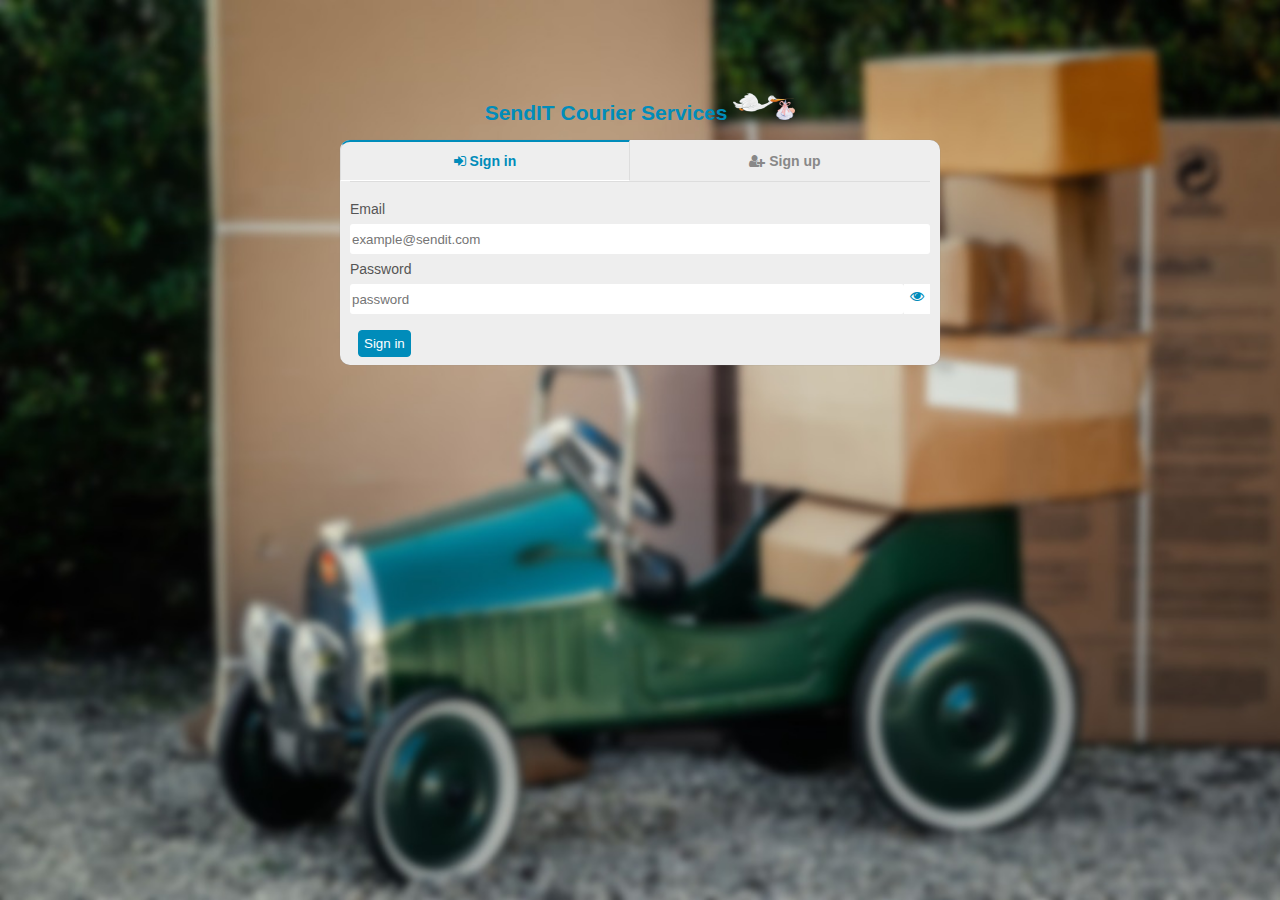
<file: index.html>
<!DOCTYPE html>
<html>

<head>
    <meta charset="UTF-8" name="viewport" content="width=device-width, initial-scale=1.0">
    <title>SendIT</title>
    <link rel="icon" href="assets/title.jpeg" type="image/x-icon">
    <link rel="stylesheet" href="src/styles/index.css" type="text/css">
    <link rel="stylesheet" href="https://cdnjs.cloudflare.com/ajax/libs/font-awesome/4.7.0/css/font-awesome.min.css"
        type="text/css">
    <script src="src/actions/index.js"></script>
    <script src="src/actions/sign_up.js"></script>
    <script src="src/actions/sign_in.js"></script>
</head>

<body>
    <div class="index-container">
        <h2 class="header-section">
            SendIT Courier Services
            <img class="send-it-image" src="assets/baby.png">
        </h2>
        <div class="form_wrapper">
            <input id="tab1" type="radio" name="tabs" checked>
            <label for="tab1" id="tab-label1">
                <i class="fa fa-sign-in"></i>
                Sign in
            </label>

            <input id="tab2" type="radio" name="tabs">
            <label for="tab2" id="tab-label2">
                <i class="fa fa-user-plus"></i>
                Sign up
            </label>

            <section id="content1">
                <form onSubmit="signIn();">
                    <div class="input-container">
                        <label id="userLabel">Email</label>
                        <input type="text" onkeydown="clearErrorMessage(event);" placeholder="example@sendit.com" id="user_email" required/>
                    </div>
                    <div class="input-container">
                        <label id="userPassword">Password</label>
                        <div class="password-field-wrapper">
                            <input type="password" onkeydown="clearErrorMessage(event);" placeholder="password" id="sign_in_password" required/>
                            <span id="password-visible" onClick="showPassword()"><i class="fa fa-eye"></i></span>
                        </div>
                    </div>
                    <div id='error_handle'></div>
                    <div class="login_div">
                        <input type="submit" value="Sign in" id="login" />
                    </div>
                </form>
            </section>
            <section id="content2">
                <form onSubmit="registerUser();">
                    <div class="input-container">
                        <label id="userLabel1">Username</label>
                        <input type="text" placeholder="username" id="registerUserName" required />
                    </div>
                    <div class="input-container">
                        <label id="emailLabel">Email</label>
                        <input type="email" placeholder="johndoe@gmail.com" id="registerEmail" required />
                    </div>
                    <div class="input-container">
                        <label id="userPassword1">Password</label>
                        <input type="password" placeholder="Password" id="registerPassword1" required />
                    </div>
                    <div class="input-container">
                        <label id="userPassword2">Password again</label>
                        <input type="password" placeholder="confirm password" id="registerPassword2" required />
                    </div>
                    <div id='error_handle_sign_up'></div>
                    <div class="signup_div">
                        <input type="submit" value="sign up" id="signup"/>
                    </div>
                </form>
            </section>
        </div>
    </div>
    <div id="myModal" class="modal">
    <div class="modal-content">
        <p>Successfully logged in</p>
    </div>

    </div>
</body>

</html>
</file>
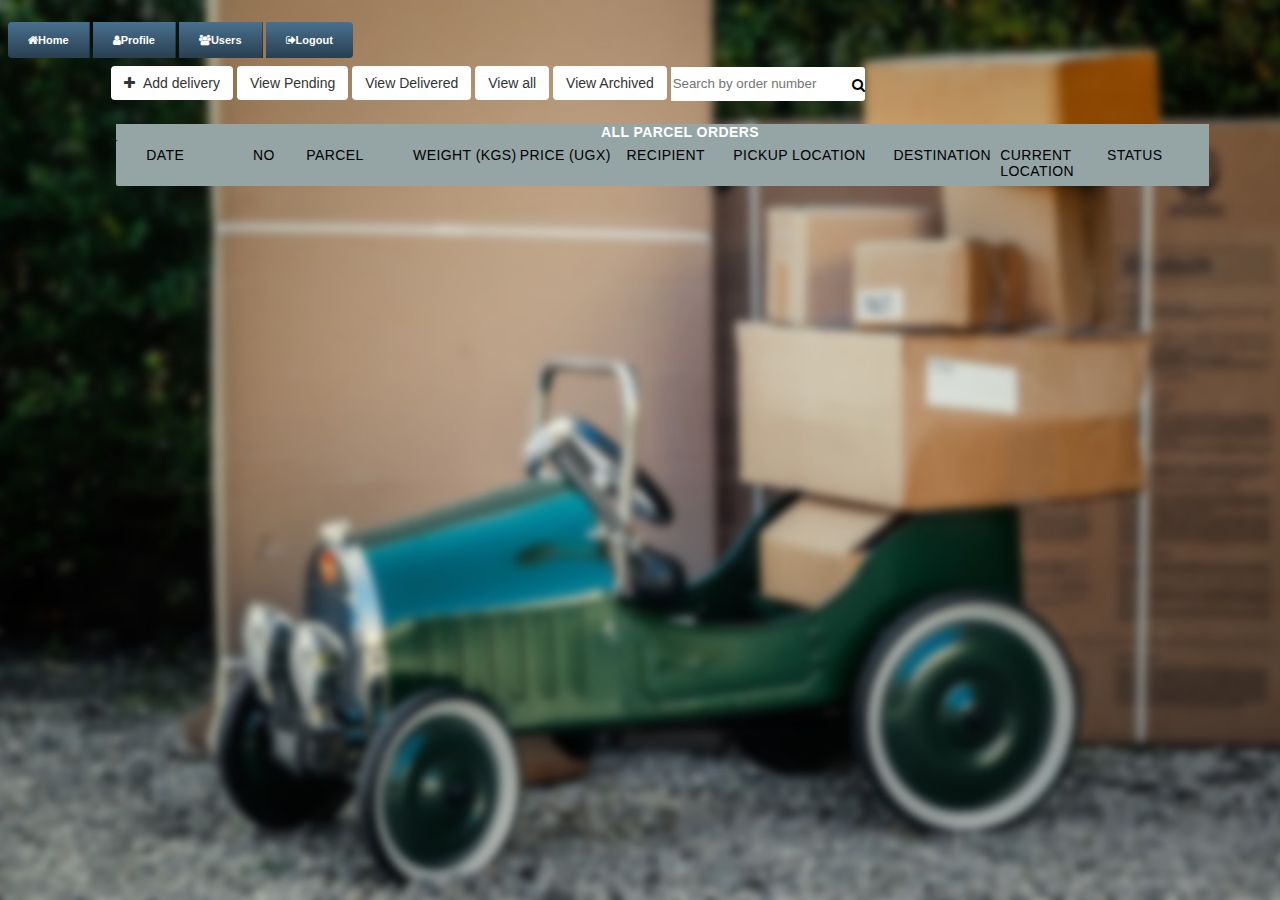
<file: src/components/admin_all_orders.html>
<!DOCTYPE html>
<html>

<head>
    <meta charset="UTF-8" name="viewport" content="width=device-width, initial-scale=1.0">
    <title>SendIT</title>
    <link rel="icon" href="../../assets/title.jpeg" type="image/x-icon">
    <link rel="stylesheet" href="../styles/home-page.css" type="text/css">
    <script src="../actions/home-page.js"></script>
    <script src="../actions/user/create_delivery.js"></script>
    <script src="../actions/admin_home.js"></script>
    <script src="../actions/user/display_orders.js"></script>
    <link rel="stylesheet" href="https://cdnjs.cloudflare.com/ajax/libs/font-awesome/4.7.0/css/font-awesome.min.css"
        type="text/css">
</head>

<body onload="show_orders()">
    <nav class="navigation">
        <ul>
            <li><a href="admin_home.html"><i class="fa fa-home"></i>Home</a></li>
            <li><a href="#" onClick="showProfile()"><i class="fa fa-user"></i>Profile</a></li>
            <li><a href="admin_manage_users.html"><i class="fa fa-users"></i>Users</a></li>
            <li><a href="../../index.html"><i class="fa fa-sign-out"></i>Logout</a></li>
        </ul>
    </nav>
    <div class="body-wrapper">
    <aside class="side-panel">
        <div class="card">
            <img src="../../assets/avatar.png" alt="Avatar" style="width: 70%">
            <div class="container">
                <h4><b>Admin here</b></h4>
                <div>Delivered orders: 8</div>
                <br />
                <div>Pending orders: 3 </div>
            </div>
        </div>
    </aside>
    <div class="home-container">
        <div class="deliveries-container">
            <li class="table-header-top">
                <button id="create-delivery" onClick="showModal()"><i class="fa fa-plus"></i> &nbsp;Add delivery</button>
                <button id="view-delivered" onClick="navigateToPendingOrders()">View Pending</button>
                <button id="view-delivered" onClick="navigateToDeliveredOrders()">View Delivered</button>
                <button id="view-all" onClick="navigateToAllOrders()">View all</button>
                <button id="view-archived" onClick="navigateArchivedOrders()">View Archived</button>
                <div class="search_box">
                    <input oninput="handleSearch(event);" type="search" id="mySearch" name="q"
                    placeholder="Search by order number">
                    <i class="fa fa-search"></i>
                </div>
            </li>
            <div class="scroller">
            <ul class="deliveries">
                <li class="table-header-extend">
                    <span class="table-title">All parcel orders</span>
                </li>
                <li class="table-header">
                    <div class="col col-0">Date</div>
                    <div class="col col-1">No</div>
                    <div class="col col-2">Parcel </div>
                    <div class="col col-3">Weight (kgs)</div>
                    <div class="col col-4">Price (UGX)</div>
                    <div class="col col-5">Recipient</div>
                    <div class="col col-6">Pickup location</div>
                    <div class="col col-7">Destination</div>
                    <div class="col col-8">Current location</div>
                    <div class="col col-9">Status</div>
                </li>
            </ul>
            </div>
        </div>
        </div>
        <div id="myModal" class="modal">
            <div class="modal-content">
                <div class="modal-header">
                    <span class="close" onClick="closeModal()">&times;</span>
                    <h3>Create a delivery parcel order </h3>
                </div>
                <section class="modal-body">
                    <form onsubmit="closeModal()">
                        <div class="input-container">
                            <label class="input-label">Parcel Number</label>
                            <input type="text" id="orderId" disabled readonly/>
                        </div>
                        <div class="input-container">
                            <label class="input-label">Parcel item</label>
                            <input type="text" id="item" placeholder="Item to deliver e.g Book" />
                        </div>
                        <div class="input-container">
                            <label class="input-label">Weight (kg)</label>
                            <input onChange="computePrice(event)" type="number" value="1" id="weight" />
                        </div>
                        <div class="input-container">
                            <label class="input-label">Price (ugx)</label>
                            <input type="number" placeholder="Estimate cost" id="price" readonly disabled />
                        </div>
                        <div class="input-container">
                            <label class="input-label">Recipient</label>
                            <input type="text" placeholder="Person to recieve the delivery" id="recipient" />
                        </div>
                        <div class="input-container">
                            <label class="input-label">Pickup location</label>
                            <input type="text" placeholder="Pickup location" id="pickuplocation" />
                        </div>
                        <div class="input-container">
                            <label class="input-label">Destination</label>
                            <input type="text" placeholder="Destination" id="destination" />
                        </div>
                        <div class="input-container">
                            <label class="input-label">Current location</label>
                            <input type="text" placeholder="Current location" id="currentlocation" />
                        </div>
                        <div class="input-container">
                            <label class="input-label">Status</label>
                            <input type="text" placeholder="Status" id="status" />
                        </div>
                        <div class="button-wrapper">
                            <input type="submit" value="Save" onClick="create_order()" id="submit" />
                            <input type="button" onClick="closeModal()" value="Cancel" id="Cancel" />
                        </div>
                    </form>
                </section>
            </div>
        </div>
    </div>

</body>

</html>
</file>
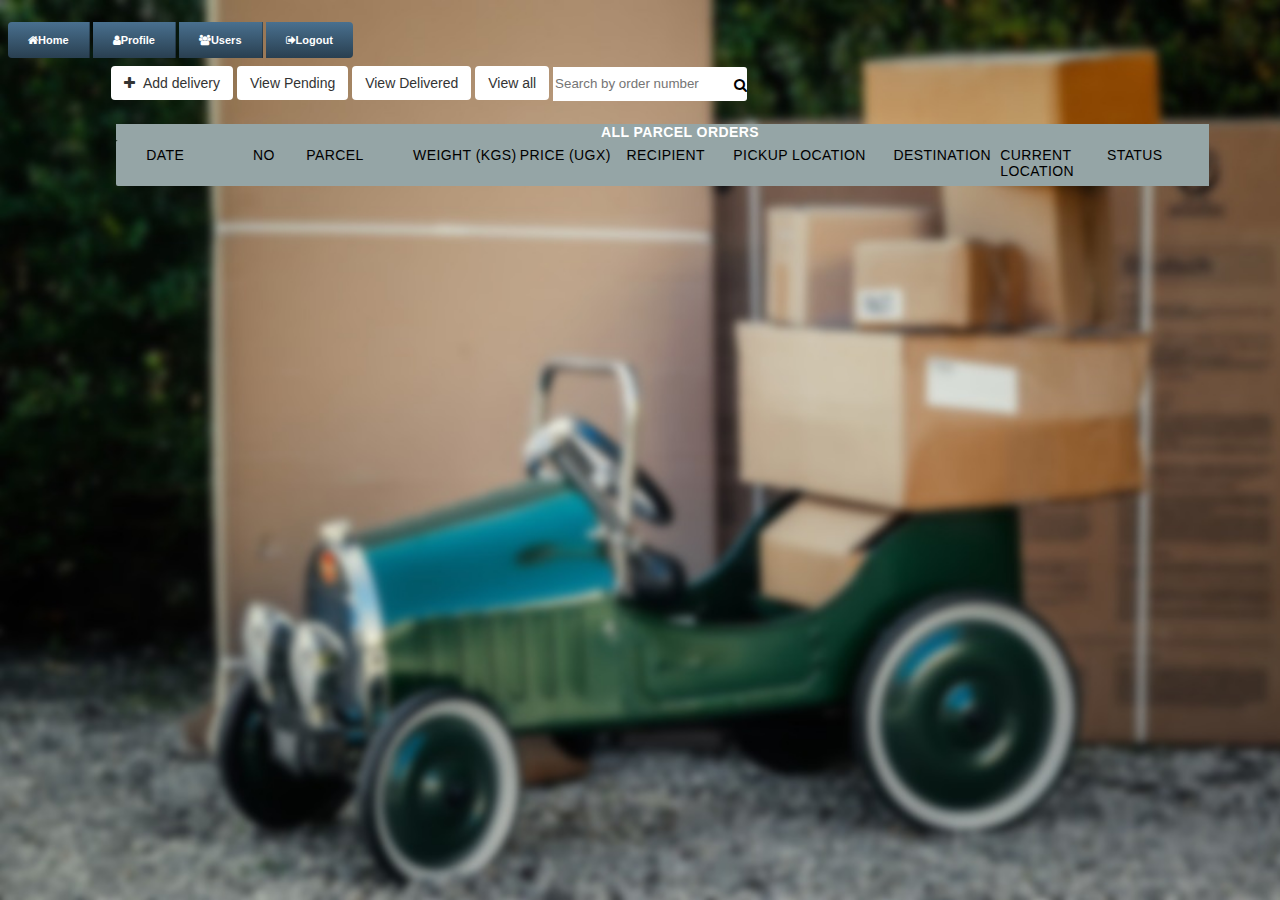
<file: src/components/admin_archive.html>
<!DOCTYPE html>
<html>

<head>
    <meta charset="UTF-8" name="viewport" content="width=device-width, initial-scale=1.0">
    <title>SendIT</title>
    <link rel="icon" href="../../assets/title.jpeg" type="image/x-icon">
    <link rel="stylesheet" href="../styles/home-page.css" type="text/css">
    <script src="../actions/home-page.js"></script>
    <script src="../actions/user/create_delivery.js"></script>
    <script src="../actions/admin_home.js"></script>
    <script src="../actions/admin/display_archived_orders.js"></script>
    <script src="../actions/user/display_orders.js"></script>
    <link rel="stylesheet" href="https://cdnjs.cloudflare.com/ajax/libs/font-awesome/4.7.0/css/font-awesome.min.css"
        type="text/css">
</head>

<body onload="showArchivedOrders()">
    <nav class="navigation">
        <ul>
            <li><a href="admin_home.html"><i class="fa fa-home"></i>Home</a></li>
            <li><a href="#" onClick="showProfile()"><i class="fa fa-user"></i>Profile</a></li>
            <li><a href="admin_manage_users.html"><i class="fa fa-users"></i>Users</a></li>
            <li><a href="../../index.html"><i class="fa fa-sign-out"></i>Logout</a></li>
        </ul>
    </nav>
    <div class="body-wrapper">
    <aside class="side-panel">
        <div class="card">
            <img src="../../assets/avatar.png" alt="Avatar" style="width: 70%">
            <div class="container">
                <h4><b>Admin here</b></h4>
                <div>Delivered orders: 8</div>
                <br />
                <div>Pending orders: 3 </div>
            </div>
        </div>
    </aside>
    <div class="home-container">
        <div class="deliveries-container">
            <li class="table-header-top">
                <button id="create-delivery" onClick="showModal()"><i class="fa fa-plus"></i> &nbsp;Add delivery</button>
                <button id="view-delivered" onClick="navigateToPendingOrders()">View Pending</button>
                <button id="view-delivered" onClick="navigateToDeliveredOrders()">View Delivered</button>
                <button id="view-all" onClick="navigateToAllOrders()">View all</button>
                <div class="search_box">
                    <input oninput="handleSearch(event);" type="search" id="mySearch" name="q"
                    placeholder="Search by order number">
                    <i class="fa fa-search"></i>
                </div>
            </li>
            <div class="scroller">
            <ul class="deliveries">
                <li class="table-header-extend">
                    <span class="table-title">All parcel orders</span>
                </li>
                <li class="table-header">
                    <div class="col col-0">Date</div>
                    <div class="col col-1">No</div>
                    <div class="col col-2">Parcel </div>
                    <div class="col col-3">Weight (kgs)</div>
                    <div class="col col-4">Price (UGX)</div>
                    <div class="col col-5">Recipient</div>
                    <div class="col col-6">Pickup location</div>
                    <div class="col col-7">Destination</div>
                    <div class="col col-8">Current location</div>
                    <div class="col col-9">Status</div>
                </li>
            </ul>
            </div>
        </div>
        </div>
        <div id="myModal" class="modal">
            <div class="modal-content">
                <div class="modal-header">
                    <span class="close" onClick="closeModal()">&times;</span>
                    <h3>Create a delivery parcel order </h3>
                </div>
                <section class="modal-body">
                    <form onsubmit="closeModal()">
                        <div class="input-container">
                            <label class="input-label">Parcel Number</label>
                            <input type="text" id="orderId" disabled readonly/>
                        </div>
                        <div class="input-container">
                            <label class="input-label">Parcel item</label>
                            <input type="text" id="item" placeholder="Item to deliver e.g Book" />
                        </div>
                        <div class="input-container">
                            <label class="input-label">Weight (kg)</label>
                            <input onChange="computePrice(event)" type="number" value="1" id="weight" />
                        </div>
                        <div class="input-container">
                            <label class="input-label">Price (ugx)</label>
                            <input type="number" placeholder="Estimate cost" id="price" readonly disabled />
                        </div>
                        <div class="input-container">
                            <label class="input-label">Recipient</label>
                            <input type="text" placeholder="Person to recieve the delivery" id="recipient" />
                        </div>
                        <div class="input-container">
                            <label class="input-label">Pickup location</label>
                            <input type="text" placeholder="Pickup location" id="pickuplocation" />
                        </div>
                        <div class="input-container">
                            <label class="input-label">Destination</label>
                            <input type="text" placeholder="Destination" id="destination" />
                        </div>
                        <div class="input-container">
                            <label class="input-label">Current location</label>
                            <input type="text" placeholder="Current location" id="currentlocation" />
                        </div>
                        <div class="input-container">
                            <label class="input-label">Status</label>
                            <input type="text" placeholder="Status" id="status" />
                        </div>
                        <div class="button-wrapper">
                            <input type="submit" value="Save" onClick="create_order()" id="submit" />
                            <input type="button" onClick="closeModal()" value="Cancel" id="Cancel" />
                        </div>
                    </form>
                </section>
            </div>
        </div>
    </div>

</body>

</html>
</file>
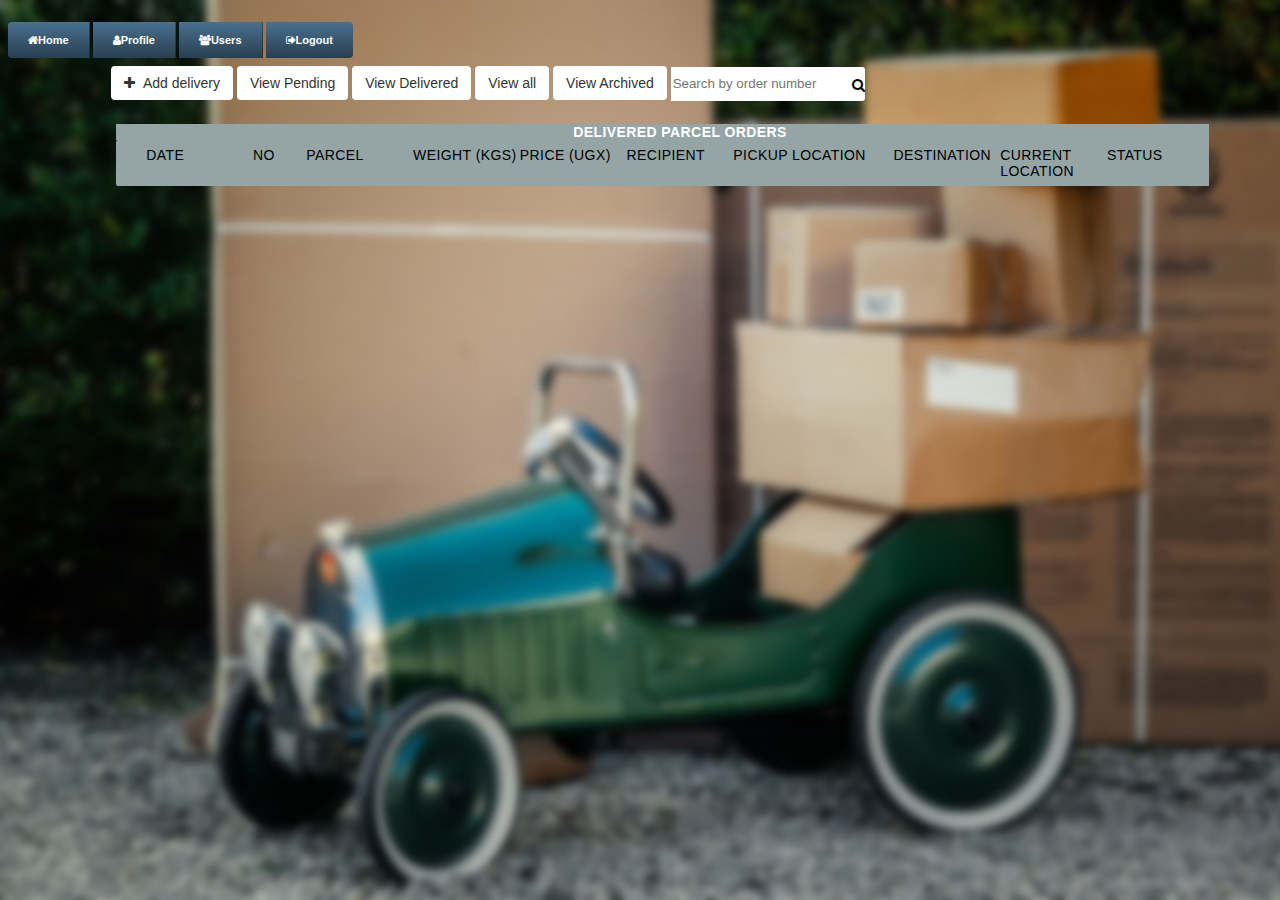
<file: src/components/admin_delivered.html>
<!DOCTYPE html>
<html>

<head>
    <meta charset="UTF-8" name="viewport" content="width=device-width, initial-scale=1.0">
    <title>SendIT</title>
    <link rel="icon" href="../../assets/title.jpeg" type="image/x-icon">
    <link rel="stylesheet" href="../styles/home-page.css" type="text/css">
    <script src="../actions/home-page.js"></script>
    <script src="../actions/user/create_delivery.js"></script>
    <script src="../actions/admin_home.js"></script>
    <script src="../actions/user/display_orders.js"></script>
    <script src="../actions/user/display_delivered.js"></script>
    <link rel="stylesheet" href="https://cdnjs.cloudflare.com/ajax/libs/font-awesome/4.7.0/css/font-awesome.min.css"
        type="text/css">
</head>

<body onload="showDeliveredOrders()">
    <nav class="navigation">
        <ul>
            <li><a href="admin_home.html"><i class="fa fa-home"></i>Home</a></li>
            <li><a href="#" onClick="showProfile()"><i class="fa fa-user"></i>Profile</a></li>
            <li><a href="admin_manage_users.html" onClick="showUsers"><i class="fa fa-users"></i>Users</a></li>
            <li><a href="../../index.html"><i class="fa fa-sign-out"></i>Logout</a></li>
        </ul>
    </nav>
    <div class="body-wrapper">
    <aside class="side-panel">
        <div class="card">
            <img src="../../assets/avatar.png" alt="Avatar" style="width: 70%">
            <div class="container">
                <h4><b>Admin here</b></h4>
                <div>Delivered orders: 8</div>
                <br />
                <div>Pending orders: 3 </div>
            </div>
        </div>
    </aside>
    <div class="home-container">
        <div class="deliveries-container">
            <li class="table-header-top">
                <button id="create-delivery" onClick="showModal()"><i class="fa fa-plus"></i> &nbsp;Add delivery</button>
                <button id="view-pending" onClick="navigateToPendingOrders()">View Pending</button>
                <button id="view-delivered" onClick="navigateToDeliveredOrders()">View Delivered</button>
                <button id="view-all" onClick="navigateToAllOrders()">View all</button>
                <button id="view-archived" onClick="navigateArchivedOrders()">View Archived</button>
                <div class="search_box">
                    <input oninput="handleSearch(event);" type="search" id="mySearch" name="q"
                    placeholder="Search by order number">
                    <i class="fa fa-search"></i>
                </div>
            </li>
            <div class="scroller">
            <ul class="deliveries">
                <li class="table-header-extend">
                    <span class="table-title">Delivered parcel orders</span>
                </li>
                <li class="table-header">
                    <div class="col col-0">Date</div>
                    <div class="col col-1">No</div>
                    <div class="col col-2">Parcel </div>
                    <div class="col col-3">Weight (kgs)</div>
                    <div class="col col-4">Price (UGX)</div>
                    <div class="col col-5">Recipient</div>
                    <div class="col col-6">Pickup location</div>
                    <div class="col col-7">Destination</div>
                    <div class="col col-8">Current location</div>
                    <div class="col col-9">Status</div>
                </li>
            </ul>
            </div>
        </div>
        </div>
        <div id="myModal" class="modal">
            <div class="modal-content">
                <div class="modal-header">
                    <span class="close" onClick="closeModal()">&times;</span>
                    <h3>Create a delivery parcel order </h3>
                </div>
                <section class="modal-body">
                    <form onsubmit="closeModal()">
                        <div class="input-container">
                            <label class="input-label">Parcel Number</label>
                            <input type="text" id="orderId" disabled readonly/>
                        </div>
                        <div class="input-container">
                            <label class="input-label">Parcel item</label>
                            <input type="text" id="item" placeholder="Item to deliver e.g Book" />
                        </div>
                        <div class="input-container">
                            <label class="input-label">Weight (kg)</label>
                            <input onChange="computePrice(event)" type="number" value="1" id="weight" />
                        </div>
                        <div class="input-container">
                            <label class="input-label">Price (ugx)</label>
                            <input type="number" placeholder="Estimate cost" id="price" readonly disabled />
                        </div>
                        <div class="input-container">
                            <label class="input-label">Recipient</label>
                            <input type="text" placeholder="Person to recieve the delivery" id="recipient" />
                        </div>
                        <div class="input-container">
                            <label class="input-label">Pickup location</label>
                            <input type="text" placeholder="Pickup location" id="pickuplocation" />
                        </div>
                        <div class="input-container">
                            <label class="input-label">Destination</label>
                            <input type="text" placeholder="Destination" id="destination" />
                        </div>
                        <div class="input-container">
                            <label class="input-label">Current location</label>
                            <input type="text" placeholder="Current location" id="currentlocation" />
                        </div>
                        <div class="input-container">
                            <label class="input-label">Status</label>
                            <input type="text" placeholder="Status" id="status" />
                        </div>
                        <div class="button-wrapper">
                            <input type="submit" value="Save" onClick="create_order()" id="submit" />
                            <input type="button" onClick="closeModal()" value="Cancel" id="Cancel" />
                        </div>
                    </form>
                </section>
            </div>
        </div>
    </div>

</body>

</html>
</file>
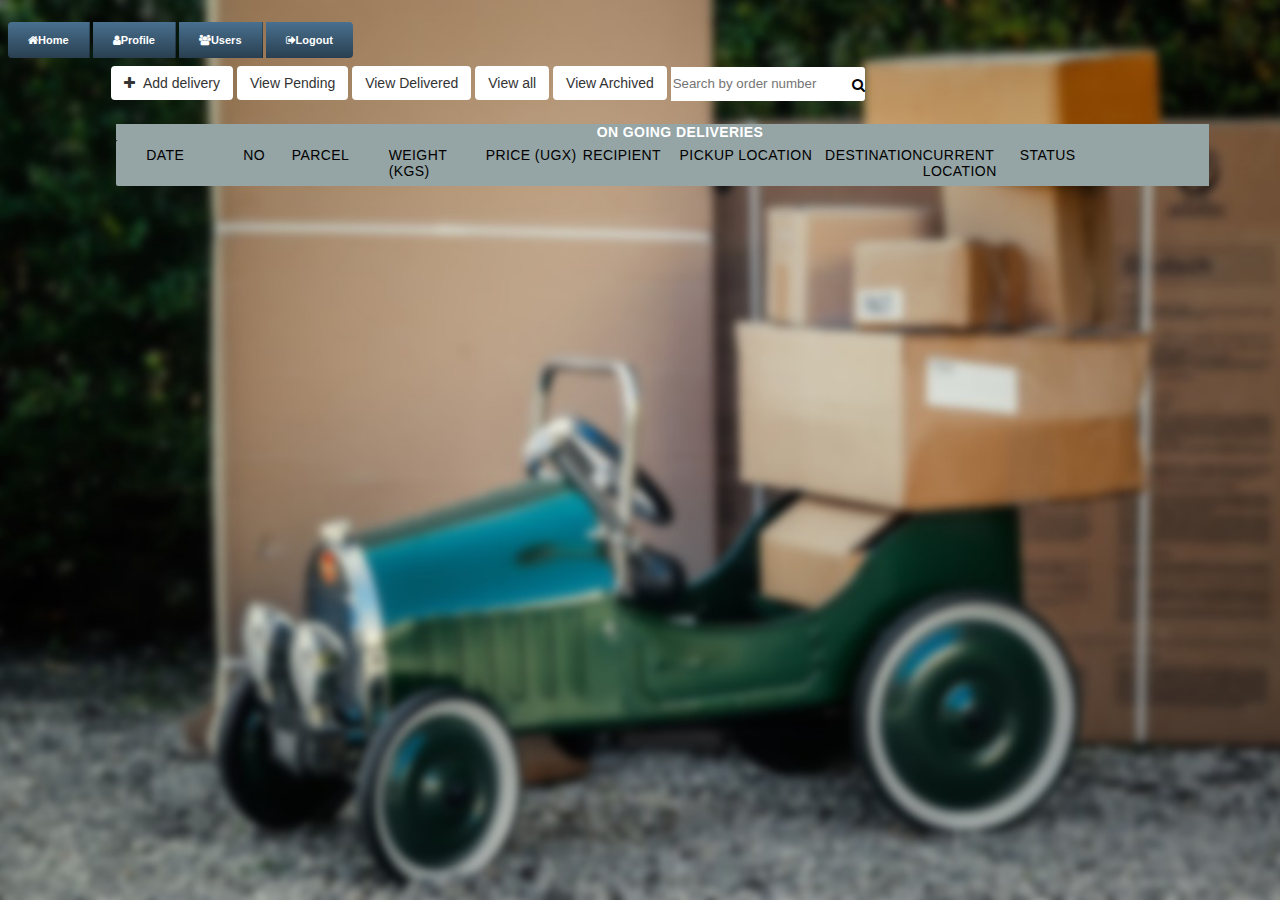
<file: src/components/admin_home.html>
<!DOCTYPE html>
<html>

<head>
    <meta charset="UTF-8" name="viewport" content="width=device-width, initial-scale=1.0">
    <title>SendIT</title>
    <link rel="icon" href="../../assets/title.jpeg" type="image/x-icon">
    <link rel="stylesheet" href="../styles/home-page.css" type="text/css">
    <script src="../actions/home-page.js"></script>
    <script src="../actions/admin_home.js"></script>
    <script src="../actions/user/display_pending.js"></script>
    <script src="../actions/user/create_delivery.js"></script>
    <script src="../actions/admin/markAsDelivered.js"></script>
    <script src="../actions/admin/change_current_location.js"></script>
    <link rel="stylesheet" href="https://cdnjs.cloudflare.com/ajax/libs/font-awesome/4.7.0/css/font-awesome.min.css"
        type="text/css">
</head>

<body onload="showPendingOrders()">
    <nav class="navigation">
        <ul>
            <li><a href="#"><i class="fa fa-home"></i>Home</a></li>
            <li><a href="#" onClick="showProfile()"><i class="fa fa-user"></i>Profile</a></li>
            <li><a href="admin_manage_users.html" onClick="showUsers"><i class="fa fa-users"></i>Users</a></li>
            <li><a href="../../index.html"><i class="fa fa-sign-out"></i>Logout</a></li>
        </ul>
    </nav>
    <div class="body-wrapper">
    <aside class="side-panel">
        <div class="card">
            <img src="../../assets/avatar.png" alt="Avatar" style="width: 70%">
            <div class="container">
                <h4><b>Admin here</b></h4>
                <div>Delivered orders: 0</div>
                <br />
                <div>Pending orders: 0</div>
            </div>
        </div>
    </aside>
    <div class="home-container">
        <div class="deliveries-container">
            <li class="table-header-top">
                <button id="create-delivery" onClick="showModal()"><i class="fa fa-plus"></i> &nbsp;Add delivery</button>
                <button id="view-pending" onClick="navigateToPendingOrders()">View Pending</button>
                <button id="view-delivered" onClick="navigateToDeliveredOrders()">View Delivered</button>
                <button id="view-all" onClick="navigateToAllOrders()">View all</button>
                <button id="view-archived" onClick="navigateArchivedOrders()">View Archived</button>
                <div class="search_box">
                    <input oninput="handleSearch(event);" type="search" id="mySearch" name="q"
                    placeholder="Search by order number">
                    <i class="fa fa-search"></i>
                </div>
            </li>
            <div class="scroller">
            <ul class="deliveries">
                <li class="table-header-extend">
                    <span class="table-title">On going deliveries</span>
                </li>
                <li class="table-header">
                    <div class="col col-0">Date</div>
                    <div class="col col-1">No</div>
                    <div class="col col-2">Parcel </div>
                    <div class="col col-3">Weight (kgs)</div>
                    <div class="col col-4">Price (UGX)</div>
                    <div class="col col-5">Recipient</div>
                    <div class="col col-6">Pickup location</div>
                    <div class="col col-7">Destination</div>
                    <div class="col col-8">Current location</div>
                    <div class="col col-9">Status</div>
                    <div class="col col-10"></div>
                    <div class="col col-11"></div>
                </li>
            </ul>
        </div>
        </div>
        </div>
        <div id="myModal" class="modal">
            <div class="modal-content">
                <div class="modal-header">
                    <span class="close" onClick="closeModal()">&times;</span>
                    <h3>Create a delivery parcel order </h3>
                </div>
                <section class="modal-body">
                    <form onsubmit="closeModal()">
                        <div class="input-container">
                            <label class="input-label">Parcel Number</label>
                            <input type="text" id="orderId" disabled readonly/>
                        </div>
                        <div class="input-container">
                            <label class="input-label">Parcel item</label>
                            <input type="text" id="item" placeholder="Item to deliver e.g Book" />
                        </div>
                        <div class="input-container">
                            <label class="input-label">Weight (kg)</label>
                            <input onChange="computePrice(event)" type="number" value="0" id="weight" />
                        </div>
                        <div class="input-container">
                            <label class="input-label">Price (ugx)</label>
                            <input type="number" placeholder="Estimate cost" id="price" readonly disabled />
                        </div>
                        <div class="input-container">
                            <label class="input-label">Recipient</label>
                            <input type="text" placeholder="Person to recieve the delivery" id="recipient" />
                        </div>
                        <div class="input-container">
                            <label class="input-label">Pickup location</label>
                            <input type="text" placeholder="Pickup location" id="pickuplocation" />
                        </div>
                        <div class="input-container">
                            <label class="input-label">Destination</label>
                            <input type="text" placeholder="Destination" id="destination" />
                        </div>
                        <div class="input-container">
                            <label class="input-label">Current location</label>
                            <input type="text" placeholder="Current location" id="currentlocation" />
                        </div>
                        <div class="button-wrapper">
                            <input type="submit" value="Save" onClick="create_order()" id="submit" />
                            <input type="button" onClick="closeModal()" value="Cancel" id="Cancel" />
                        </div>
                    </form>
                </section>
            </div>
        </div>
    </div>

</body>

</html>
</file>
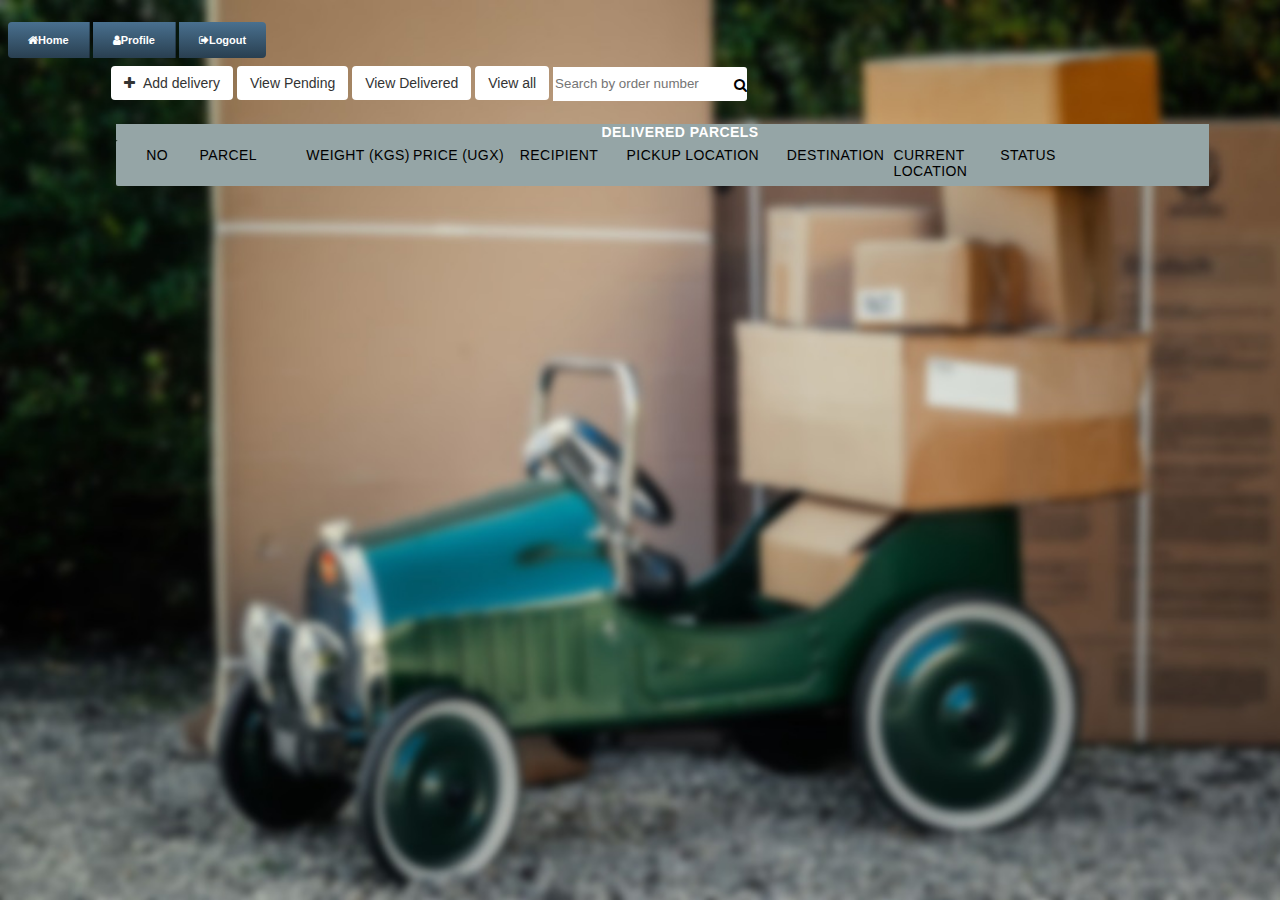
<file: src/components/delivered_orders.html>
<!DOCTYPE html>
<html>

<head>
    <meta charset="UTF-8" name="viewport" content="width=device-width, initial-scale=1.0">
    <title>SendIT</title>
    <link rel="icon" href="../../assets/title.jpeg" type="image/x-icon">
    <link rel="stylesheet" href="../styles/home-page.css" type="text/css">
    <script src="../actions/home-page.js"></script>
    <script src="../actions/user/create_delivery.js"></script>
    <script src="../actions/user/display_delivered.js"></script>
    <link rel="stylesheet" href="https://cdnjs.cloudflare.com/ajax/libs/font-awesome/4.7.0/css/font-awesome.min.css"
        type="text/css">
</head>

<body onload="showDeliveredOrders();">
    <nav class="navigation">
        <ul>
            <li><a href="home_page.html"><i class="fa fa-home"></i>Home</a></li>
            <li><a href="#" onClick="showProfile()"><i class="fa fa-user"></i>Profile</a></li>
            <li><a href="../../index.html"><i class="fa fa-sign-out"></i>Logout</a></li>
        </ul>
    </nav>
    <div class="body-wrapper">
    <aside class="side-panel">
        <div class="card">
            <img src="../../assets/avatar.png" alt="Avatar" style="width: 70%">
            <div class="container">
                <h4><b>Stanley Okwii</b></h4>
                <div>Delivered orders: 8</div>
                <br />
                <div>Pending orders: 3 </div>
            </div>
        </div>
    </aside>
    <div class="home-container">
        <div class="deliveries-container">
            <li class="table-header-top">
                <button id="create-delivery" onClick="showModal()"><i class="fa fa-plus"></i> &nbsp;Add delivery</button>
                <button id="view-pending" onClick="showPending()">View Pending</button>
                <button id="view-delivered" onClick="showDelivered()">View Delivered</button>
                <button id="view-all" onClick="showAllOrders()">View all</button>
                <div class="search_box">
                    <input oninput="handleSearch(event);" type="search" id="mySearch" name="q"
                    placeholder="Search by order number">
                    <i class="fa fa-search"></i>
                </div>
            </li>
            <div class="scroller">
            <ul class="deliveries">
                <li class="table-header-extend">
                    <span class="table-title">Delivered parcels</span>
                </li>
                <li class="table-header">
                    <div class="col col-1">No</div>
                    <div class="col col-2">Parcel </div>
                    <div class="col col-3">Weight (kgs)</div>
                    <div class="col col-4">Price (UGX)</div>
                    <div class="col col-5">Recipient</div>
                    <div class="col col-6">Pickup location</div>
                    <div class="col col-7">Destination</div>
                    <div class="col col-8">Current location</div>
                    <div class="col col-9">Status</div>
                </li>
            </ul>
            <div>
            </div>
        </div>
        <div id="myModal" class="modal">
            <div class="modal-content">
                <div class="modal-header">
                    <span class="close" onClick="closeModal()">&times;</span>
                    <h3>Create a delivery parcel </h3>
                </div>
                <section class="modal-body">
                    <form onsubmit="closeModal()">
                        <div class="input-container">
                            <label class="input-label">Parcel item</label>
                            <input type="text" id="item" placeholder="Item to deliver e.g Book" />
                        </div>
                        <div class="input-container">
                            <label class="input-label">Weight (kg)</label>
                            <input onChange="computePrice(event)" type="number" value="1" id="weight" />
                        </div>
                        <div class="input-container">
                            <label class="input-label">Price (ugx)</label>
                            <input type="number" placeholder="Estimate cost" id="price" readonly disabled />
                        </div>
                        <div class="input-container">
                            <label class="input-label">Recipient</label>
                            <input type="text" placeholder="Person to recieve the delivery" id="recipient" />
                        </div>
                        <div class="input-container">
                            <label class="input-label">Pickup location</label>
                            <input type="text" placeholder="Pickup location" id="pickuplocation" />
                        </div>
                        <div class="input-container">
                            <label class="input-label">Destination</label>
                            <input type="text" placeholder="Destination" id="destination" />
                        </div>
                        <div class="input-container">
                            <label class="input-label">Current location</label>
                            <input type="text" placeholder="Current location" id="currentlocation" />
                        </div>
                        <div class="button-wrapper">
                            <input type="submit" value="Save" id="submit" />
                            <input type="button" onClick="closeModal()" value="Cancel" id="Cancel" />
                        </div>
                    </form>
                </section>
            </div>
        </div>
    </div>

</body>

</html>
</file>
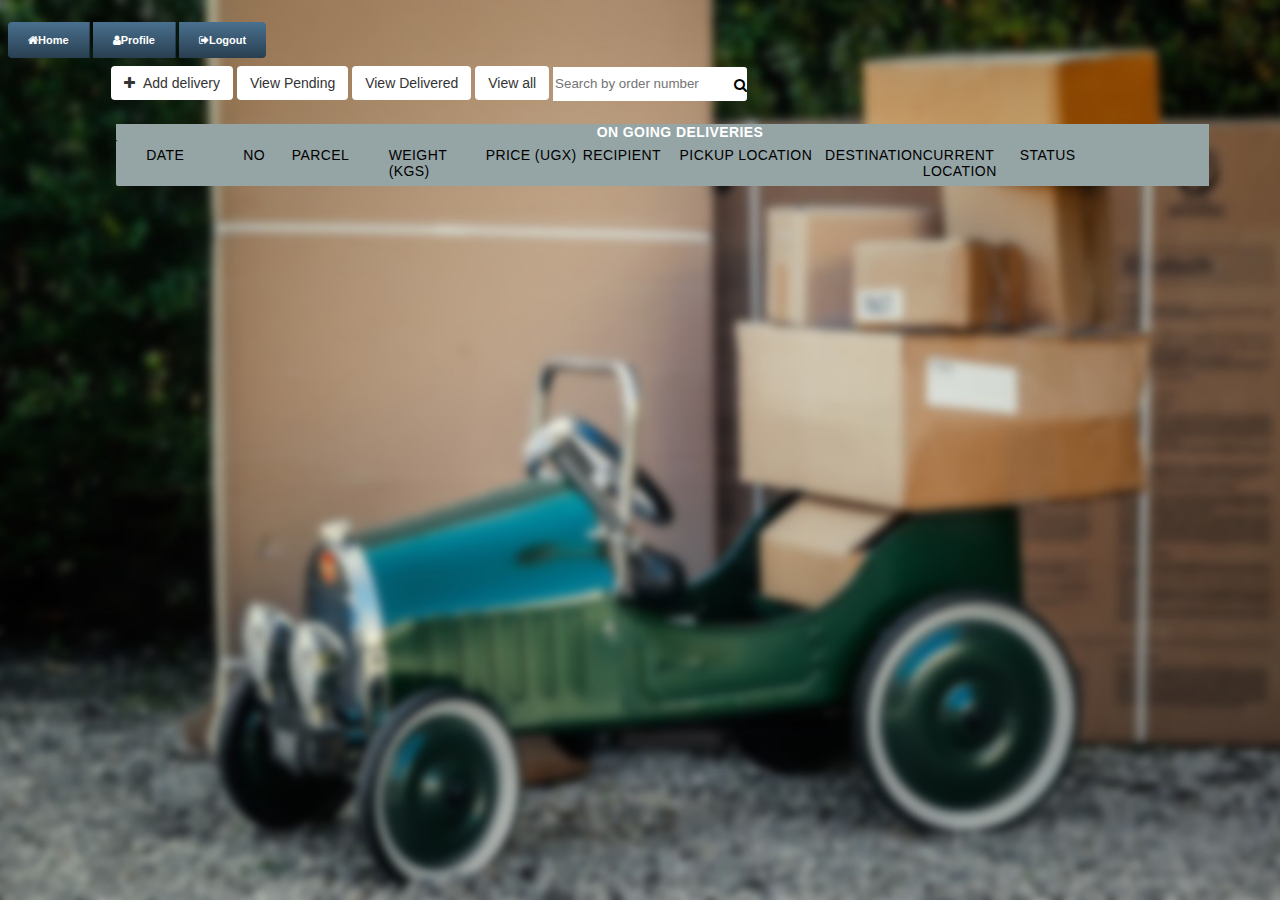
<file: src/components/home_page.html>
<!DOCTYPE html>
<html>

<head>
    <meta charset="UTF-8" name="viewport" content="width=device-width, initial-scale=1.0">
    <title>SendIT</title>
    <link rel="icon" href="../../assets/title.jpeg" type="image/x-icon">
    <link rel="stylesheet" href="../styles/home-page.css" type="text/css">
    <script src="../actions/home-page.js"></script>
    <script src="../actions/user/create_delivery.js"></script>
    <script src="../actions/user/display_pending.js"></script>
    <script src="../actions/user/cancel_order.js"></script>
    <script src="../actions/user/change_destination.js"></script>
    <link rel="stylesheet" href="https://cdnjs.cloudflare.com/ajax/libs/font-awesome/4.7.0/css/font-awesome.min.css"
        type="text/css">
</head>

<body onload="showPendingOrders();">
    <nav class="navigation">
        <ul>
            <li><a href="#"><i class="fa fa-home"></i>Home</a></li>
            <li><a href="#" onClick="showProfile()"><i class="fa fa-user"></i>Profile</a></li>
            <li><a href="../../index.html"><i class="fa fa-sign-out"></i>Logout</a></li>
        </ul>
    </nav>
    <div class="body-wrapper">
    <aside class="side-panel">
        <div class="card">
            <img src="../../assets/avatar.png" alt="Avatar" style="width: 70%">
            <div class="container">
                <h4><b>User Name</b></h4>
                <div>Delivered orders: 8</div>
                <br />
                <div>Pending orders: 3 </div>
            </div>
        </div>
    </aside>
    <div class="home-container">
        <div class="deliveries-container">
            <li class="table-header-top">
                <button id="create-delivery" onClick="showModal()"><i class="fa fa-plus"></i> &nbsp;Add delivery</button>
                <button id="view-delivered" onClick="showPending()">View Pending</button>
                <button id="view-pending" onClick="showDelivered()">View Delivered</button>
                <button id="view-all" onClick="showAllOrders()">View all</button>
                <div class="search_box">
                    <input oninput="handleSearch(event);" type="search" id="mySearch" name="q"
                    placeholder="Search by order number">
                    <i class="fa fa-search"></i>
                </div>
            </li>
            <div class="scroller">
                <ul class="deliveries">
                <li class="table-header-extend">
                    <span class="table-title">On going deliveries</span>
                </li>
                <li class="table-header">
                    <div class="col col-0">Date</div>
                    <div class="col col-1">No</div>
                    <div class="col col-2">Parcel </div>
                    <div class="col col-3">Weight (kgs)</div>
                    <div class="col col-4">Price (UGX)</div>
                    <div class="col col-5">Recipient</div>
                    <div class="col col-6">Pickup location</div>
                    <div class="col col-7">Destination</div>
                    <div class="col col-8">Current location</div>
                    <div class="col col-9">Status</div>
                    <div class="col col-10"></div>
                    <div class="col col-11"></div>
                </li>
            </ul>
            </div>
        </div>
        </div>
        <div id="myModal" class="modal">
            <div class="modal-content">
                <div class="modal-header">
                    <span class="close" onClick="closeModal()">&times;</span>
                    <h3>Create a delivery parcel order </h3>
                </div>
                <section class="modal-body">
                    <form onsubmit="closeModal()">
                        <div class="input-container">
                            <label class="input-label">Parcel Number</label>
                            <input type="text" id="orderId" disabled readonly/>
                        </div>
                        <div class="input-container">
                            <label class="input-label">Parcel item</label>
                            <input type="text" id="item" placeholder="Item to deliver e.g Book" required/>
                        </div>
                        <div class="input-container">
                            <label class="input-label">Weight (kg)</label>
                            <input onChange="computePrice(event)" type="number" value="0" id="weight" />
                        </div>
                        <div class="input-container">
                            <label class="input-label">Price (ugx)</label>
                            <input type="number" placeholder="Estimate cost" id="price" readonly disabled />
                        </div>
                        <div class="input-container">
                            <label class="input-label">Recipient</label>
                            <input type="text" placeholder="Person to recieve the delivery" id="recipient" />
                        </div>
                        <div class="input-container">
                            <label class="input-label">Pickup location</label>
                            <input type="text" placeholder="Pickup location" id="pickuplocation" required />
                        </div>
                        <div class="input-container">
                            <label class="input-label">Destination</label>
                            <input type="text" placeholder="Destination" id="destination" required/>
                        </div>
                        <div class="input-container">
                            <label class="input-label">Current location</label>
                            <input type="text" placeholder="Current location" id="currentlocation" />
                        </div>
                        <div id="handle_order_error"></div>
                        <div class="button-wrapper">
                            <input type="submit" value="Save" id="submit" onClick="create_order()"/>
                            <input type="button" onClick="closeModal()" value="Cancel" id="Cancel" />
                        </div>
                    </form>
                </section>
            </div>
        </div>
    </div>
</body>

</html>
</file>
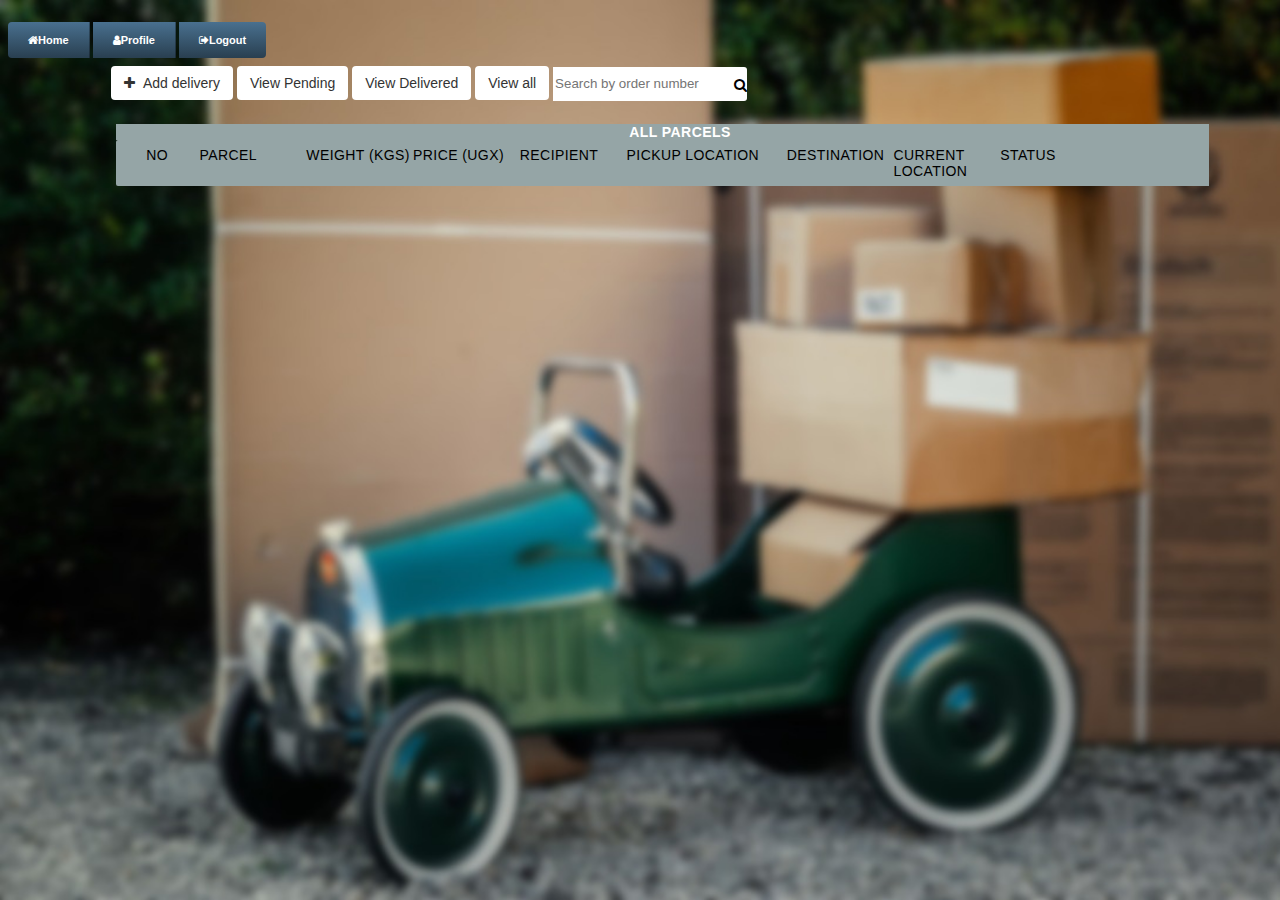
<file: src/components/view_all_orders.html>
<!DOCTYPE html>
<html>

<head>
    <meta charset="UTF-8" name="viewport" content="width=device-width, initial-scale=1.0">
    <title>SendIT</title>
    <link rel="icon" href="../../assets/title.jpeg" type="image/x-icon">
    <link rel="stylesheet" href="../styles/home-page.css" type="text/css">
    <script src="../actions/home-page.js"></script>
    <script src="../actions/user/display_orders.js"></script>
    <link rel="stylesheet" href="https://cdnjs.cloudflare.com/ajax/libs/font-awesome/4.7.0/css/font-awesome.min.css"
        type="text/css">
</head>

<body onload="show_orders();">
    <nav class="navigation">
        <ul>
            <li><a href="home_page.html"><i class="fa fa-home"></i>Home</a></li>
            <li><a href="#" onClick="showProfile()"><i class="fa fa-user"></i>Profile</a></li>
            <li><a href="../../index.html"><i class="fa fa-sign-out"></i>Logout</a></li>
        </ul>
    </nav>
    <div class="body-wrapper">
    <aside class="side-panel">
        <div class="card">
            <img src="../../assets/avatar.png" alt="Avatar" style="width: 70%">
            <div class="container">
                <h4><b>Stanley Okwii</b></h4>
                <div>Delivered orders: 8</div>
                <br />
                <div>Pending orders: 3 </div>
            </div>
        </div>
    </aside>
    <div class="home-container">
        <div class="deliveries-container">
            <li class="table-header-top">
                <button id="create-delivery" onClick="showModal()"><i class="fa fa-plus"></i> &nbsp;Add delivery</button>
                <button id="view-delivered" onClick="showPending()">View Pending</button>
                <button id="view-delivered" onClick="showDelivered()">View Delivered</button>
                <button id="view-all" onClick="showAllOrders()">View all</button>
                <div class="search_box">
                    <input oninput="handleSearch(event);" type="search" id="mySearch" name="q"
                    placeholder="Search by order number">
                    <i class="fa fa-search"></i>
                </div>
            </li>
            <div class="scroller">
            <ul class="deliveries">
                <li class="table-header-extend">
                    <span class="table-title">All parcels</span>
                </li>
                <li class="table-header">
                    <div class="col col-1">No</div>
                    <div class="col col-2">Parcel </div>
                    <div class="col col-3">Weight (kgs)</div>
                    <div class="col col-4">Price (UGX)</div>
                    <div class="col col-5">Recipient</div>
                    <div class="col col-6">Pickup location</div>
                    <div class="col col-7">Destination</div>
                    <div class="col col-8">Current location</div>
                    <div class="col col-9">Status</div>
                </li>
            </ul>
            </div>
        </div>
        </div>
        <div id="myModal" class="modal">
            <div class="modal-content">
                <div class="modal-header">
                    <span class="close" onClick="closeModal()">&times;</span>
                    <h3>Create a delivery parcel </h3>
                </div>
                <section class="modal-body">
                    <form onsubmit="closeModal()">
                        <div class="input-container">
                            <label class="input-label">Parcel item</label>
                            <input type="text" id="item" placeholder="Item to deliver e.g Book" />
                        </div>
                        <div class="input-container">
                            <label class="input-label">Weight (kg)</label>
                            <input onChange="computePrice(event)" type="number" value="1" id="weight" />
                        </div>
                        <div class="input-container">
                            <label class="input-label">Price (ugx)</label>
                            <input type="number" placeholder="Estimate cost" id="price" readonly disabled />
                        </div>
                        <div class="input-container">
                            <label class="input-label">Recipient</label>
                            <input type="text" placeholder="Person to recieve the delivery" id="recipient" />
                        </div>
                        <div class="input-container">
                            <label class="input-label">Pickup location</label>
                            <input type="text" placeholder="Pickup location" id="pickuplocation" />
                        </div>
                        <div class="input-container">
                            <label class="input-label">Destination</label>
                            <input type="text" placeholder="Destination" id="destination" />
                        </div>
                        <div class="input-container">
                            <label class="input-label">Current location</label>
                            <input type="text" placeholder="Current location" id="currentlocation" />
                        </div>
                        <div class="button-wrapper">
                            <input type="submit" value="Save" id="submit" />
                            <input type="button" onClick="closeModal()" value="Cancel" id="Cancel" />
                        </div>
                    </form>
                </section>
            </div>
        </div>
    </div>

</body>

</html>
</file>
<file: src/styles/index.css>
.form_wrapper {
  background: #eee;
  height: 100%;
  width: 100%;
  border-radius: 10px;
  box-shadow: 0px 0px 1px #888888;
}

.password-field-wrapper {
  display: flex;
}

body, html {
    padding-top: 4%;
    max-width: 600px;
    margin: auto;
    background-image: url(../../assets/package-blur.jpg);
    background-attachment: fixed;
    background-repeat: no-repeat;
    background-size: cover;
}

.header-section {
  color: #008CBA;
  text-align: center;
  text-align: -webkit-center;
}

.send-it-image {
  width: 62px;
  height: 27px;
}

.index-container {
  font: 14px/1 'Open Sans', sans-serif;
  color: #555;
  height: 60%;
  max-width: 600px;
  vertical-align: middle;
}

@media only screen and (max-width: 599px) {
  .form_wrapper > #tab-label1 {
    width: 46%;
  }

  .form_wrapper > #tab-label2 {
    width: 46%;
  }
}

section {
  display: none;
  padding: 20px 0 0;
  border-top: 1px solid #ddd;
}

input[type="radio"] {
  display: none
}

#tab-label1 {
  display: inline-block;
  padding-bottom: 12px;
  padding-top: 12px;
  font-weight: 600;
  width: 48%;
  text-align: center;
  color: #888888;
  border: 1px solid transparent;
}

#tab-label2 {
  display: inline-block;
  padding-bottom: 12px;
  padding-top: 12px;
  padding-right: 4px;
  width: 50%;
  font-weight: 600;
  text-align: center;
  color: #888888;
  border: 1px solid transparent;
}

label:before {
  font-weight: normal;
  margin-right: 10px;
}

#tab-label2:hover, #tab-label1:hover {
  color: #000000;
  cursor: pointer;
}

input:checked + #tab-label1, input:checked + #tab-label2 {
  color: #008CBA;
  border: 1px solid #ddd;
  border-top: 2px solid #008CBA;
  border-bottom: 1px solid #fff;
}

#tab1:checked ~ #content1,
#tab2:checked ~ #content2,
#tab3:checked ~ #content3,
#tab4:checked ~ #content4 {
  display: block;
}

#content1, #content2 {
  margin-left: 10px;
  margin-right: 10px;
  margin-bottom: 10px;
}

#password-visible {
  color: #008CBA;
  padding: 5px 6px;
  margin: 8px 0;
  background-color: white;
  cursor: pointer;
}

input[type=text], input[type=email], input[type=password] {
  display: block;
  width: 100%;
  height: 30px;
  margin: 8px 0;
  box-sizing: border-box;
  border-radius: 3px;
  border: none;
  background-color: white;
  color: black;
}

input[type=text]:focus, input[type=password]:focus, input[type=email]:focus #password-visible:focus {
    border: none;
    border-bottom: 1px solid #008CBA;
}

input[type=submit] {
  display: block;
  padding:5px;
  margin: 8px;
  box-sizing: border-box;
  border-radius: 4px;
  border: 1px solid #008CBA;
  background-color: #008CBA;
  color: white;
}

input[type=submit]:active {
  border: 1px solid #49708f;
  background-color: #49708f;
}

#tab-label1 {
  border-top-left-radius: 10px;
}

#tab-label2 {
  border-top-right-radius: 10px;
}

#error_handle, #error_handle_sign_up {
  color: red;
}

.modal {
  display: none;
  position: fixed;
  z-index: 1;
  left: 0;
  top: 0;
  margin: auto;
  width: 100%;
  overflow: auto;
}

.modal-content {
  opacity: 0.8;
  background-color: green;
  margin: auto;
  border: 1px solid #888;
  width: 50%;
  border-radius: 14px;
  color: white;
}

.modal-content > p {
  text-align: -webkit-center;
}

.login_div, .signup_div {
  display:-webkit-box;
}

div > .fa-spinner {
  padding: 7px;
}
</file>
<file: src/styles/home-page.css>
body, html {
    font-family: 'lato', sans-serif;
    padding-top: 13px;
    background-image: url(../../assets/package-blur.jpg);
    background-attachment: fixed;
    background-repeat: no-repeat;
    background-size: cover;
}

  .navigation ul {
    font: bold 11px "lato",sans-serif;
    margin: 0;
    padding: 0;
  }

  .navigation li {
    display: -webkit-inline-box;
  }

  .navigation a {
    background: #395870;
    background: linear-gradient(#49708f, #293f50);
    border-right: 1px solid rgba(0, 0, 0, .3);
    color: #fff;
    padding: 12px 20px;
    text-decoration: none;
  }

  .navigation a:hover {
    background: #314b60;
    box-shadow: inset 0 0 10px 1px rgba(0, 0, 0, .3);
  }

  .navigation li:first-child a {
    border-radius: 4px 0 0 4px;
  }

  .navigation li:last-child a {
    border-right: 0;
    border-radius: 0 4px 4px 0;
  }

.modal {
    display: none; 
    position: fixed; 
    z-index: 20; 
    left: 0;
    top: 0;
    width: 100%; 
    height: 100%; 
    overflow: auto; 
    background-color: rgb(0,0,0);
    background-color: rgba(0,0,0,0.4);
}

.modal-content {
    background-color: #eee;;
    margin: 5% auto;
    border-radius: 10px;
    padding: 20px;
    border: 1px solid #888;
    width: 50%;
}

.close {
    color: #aaa;
    float: right;
    font-size: 28px;
    font-weight: bold;
    margin-top: -9px;
}

.close:hover,
.close:focus {
    color: black;
    text-decoration: none;
    cursor: pointer;
}

.home-container {
  margin: 20px 5% 0% 5%;
}

.modal-header {
  border-bottom: 1px solid #e5e5e5;
  padding-bottom: 10px;
}

.deliveries-container {
  margin: 0 auto;
}

h2 {
  font-size: 26px;
  margin: 20px 0;
  text-align: center;
}

.table-header, .table-row, .table-row {
    border-radius: 2px;
    padding: 7px 30px;
    display: flex;
    margin-bottom: 16px;
  }

.table-header {
    background-color: #95A5A6;
    font-size: 14px;
    text-transform: uppercase;
    letter-spacing: 0.03em;
  }

  .table-header-top {
    list-style-type: none;
    font-size: 14px;
    margin: 0 40px;
  }

  .table-header-extend {
    background-color:#95A5A6;
    color: white;
    font-size: 14px;
    text-transform: uppercase;
    letter-spacing: 0.03em;
    list-style-type: none;
    text-align: -webkit-center;
    text-align: center;
    font-weight: bold;
  }

  .table-title {
    display: inline;
  }

  .table-row {
    background-color: #ffffff;
    box-shadow: 0px 0px 9px 0px rgba(0,0,0,0.1);
  }

  .col-0, .col-1, .col-2, .col-3, .col-4, .col-5, .col-6, .col-7, .col-8, .col-9,.col-10 {
    text-align: inherit;
  }
  .col-0 {
    flex-basis: 10%;
  }
  .col-1 {
    flex-basis: 5%;
  }
  .col-2 {
    flex-basis: 10%;
  }
  .col-3 {
    flex-basis: 10%;
  }
  .col-4 {
    flex-basis: 10%;
  }
  .col-5 {
    flex-basis: 10%;
  }
  .col-6 {
    flex-basis: 15%;
  }
  .col-7 {
    flex-basis: 10%;
  }
  .col-8 {
    flex-basis: 10%;
  }
  .col-9 {
    flex-basis: 10%;
  }
  .col-10 {
    flex-basis: 5%;
    color: green;
    text-align: center;
  }

  .col-11 {
    flex-basis: 5%;
    color: red;
    text-align: center;
  }
  .col-10:hover, .col-11:hover {
    cursor: pointer;
  }

  @media only screen and (max-width: 599px) {
    .table-header {
      display: none;
    }
    li {
      display: block;
    }
    .home-container {
      padding-top: 5% !important;
    }
    .col {
      flex-basis: 100%;
    }
    .col-1, .col-2, .col-3, .col-4, .col-5, .col-6, .col-7, .col-8, .col-9 {
      width: 100%;
      text-align: left;
    }
    .col-10 {
      padding-top: 10px;
      text-align: -webkit-left !important;
    }
    .col-11 {
      margin-top: -20px;
    }
    .table-row {
      display: flow-root;
    }
    .col-1:before,
    .col-2:before,
    .col-3:before,
    .col-4:before,
    .col-5:before,
    .col-6:before,
    .col-7:before,
    .col-8:before,
    .col-9:before {
      content: attr(data-label)": ";
      padding-right: 5%;
    }
    .navigation ul {
      display: flow-root !important;
    }
  
    .navigation li {
      display: flex !important;
      padding-bottom: 5px;
    }
  
  }

button {
  color: #333;
  background-color: #fff;
  border-color: #ccc;
  display: inline-block;
  padding: 6px 12px;
  margin-bottom: 3px;
  font-size: 14px;
  font-weight: 400;
  line-height: 1.42857143;
  text-align: center;
  white-space: nowrap;
  vertical-align: middle;
  cursor: pointer;
  -webkit-user-select: none;
  -moz-user-select: none;
  -ms-user-select: none;
  user-select: none;
  background-image: none;
  border: 1px solid transparent;
  border-radius: 4px;
}
.search_box {
  display: inline-flex;
  background-color: #fff;
  box-sizing: border-box;
  border-radius: 3px;
}
.search_box > .fa {
  padding-top: 11px;
}
input[type=search]:focus {
    border: none;
}

input[type=search]{
    height: 34px;
    border: none;
    background-color: white;
    color: black;
}
.deliveries {
  width: 100%
}

.side-panel {
  display: none;
  width: 200px;
  position: relative;
  margin: 20px 0px 0px 0px;
  z-index: 10;
}

.card {
  box-shadow: 0 4px 8px 0 rgba(0,0,0,0.2);
  transition: 0.3s;
  background-color: #E5E6E8;
  border-radius: 5px;
  height: 300px;
}
.card:hover {
  box-shadow: 0 8px 16px 0 rgba(0,0,0,0.2);
}

.container {
  padding: 2px 16px;
}

input[type=text], input[type=email], 
input[type=password] , input[type=number] {
  display: block;
  width: 100%;
  height: 30px;
  margin: 8px 0;
  box-sizing: border-box;
  border-radius: 3px;
  border: none;
  background-color: white;
  color: black;
}

input[type=text]:focus,
input[type=password]:focus,
input[type=number]:focus,
input[type=email]:focus,
#password-visible:focus {
    border: none;
    border-bottom: 1px solid #008CBA;
}

input[type=submit] {
  display: block;
  padding:5px;
  margin: 8px;
  box-sizing: border-box;
  border-radius: 4px;
  border: 1px solid #008CBA;
  background-color: #008CBA;
  color: white;
}

input[type=button] {
  display: block;
  padding: 5px;
  margin: 8px;
  border-radius: 4px;
  border: 1px solid grey;
  background-color: white;
}

.input-label {
  opacity: 0.8;
}

.button-wrapper {
  display:-webkit-box;
}

#handle_order_error {
  color: red;
}

.scroller {
  border: none;
  padding: 5px;
  overflow-y: scroll;
  height: 500px;
  overflow-x: hidden;
}

.col.col-11{
  color: blue;
}

.col.col-11 > .fa.fa-times-circle-o {
  color: red;
}

input[type=button]:active {
  background-color: grey;
  color: white;
}

#view-delivered:active,
#create-delivery:active,
#view-all:active,
#view-pending:active {
  background-color: #333;
  color: #fff;
}

.make_admin:active, .demote:active, .delete:active {
  background: #334;
}

.no-pending.table-row {
  padding-left: inherit;
}

input[type=submit]:active {
  border: 1px solid #49708f;
  background-color: #49708f;
}
</file>
